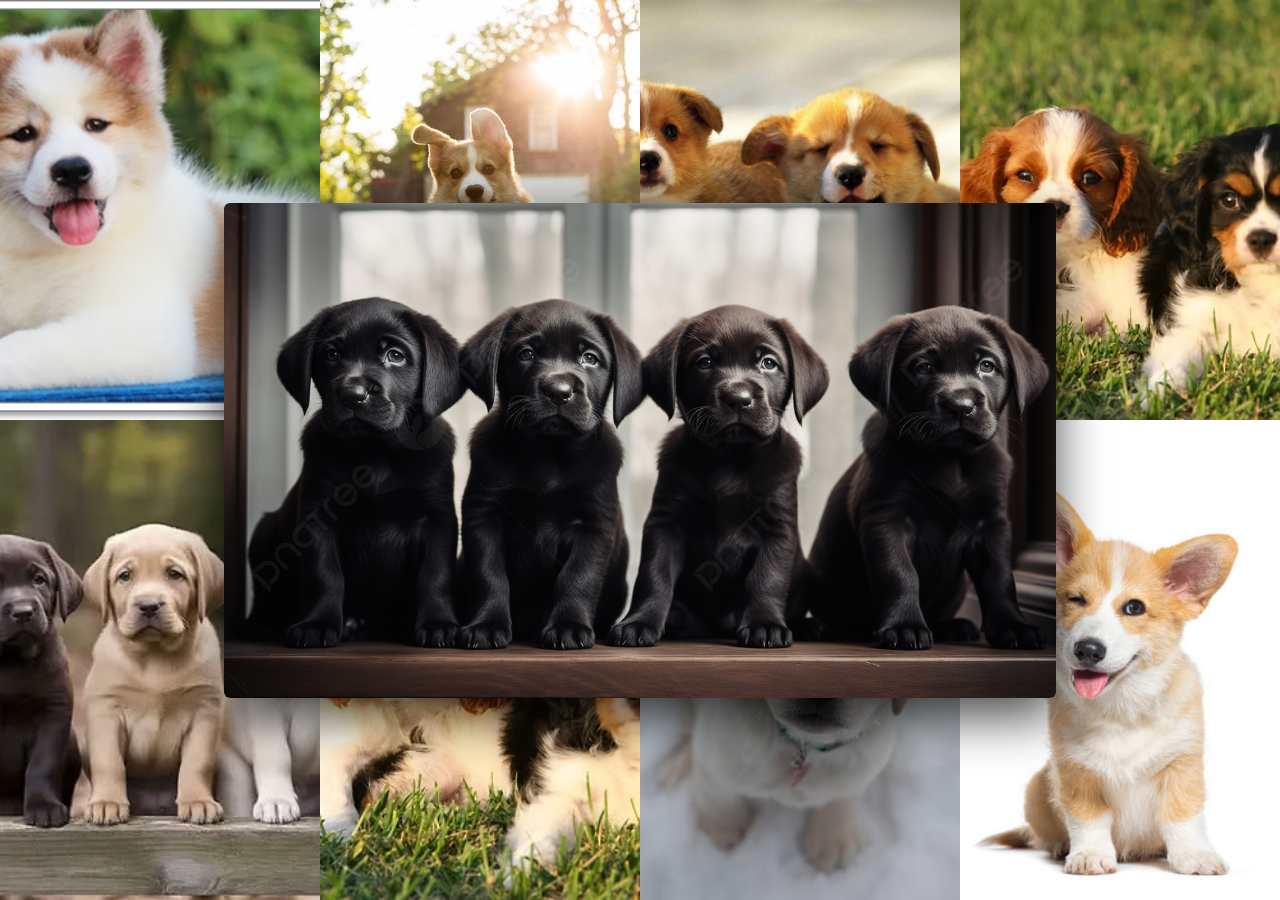
<file: L4_68026233/L4_68026233.html>
<!DOCTYPE html>
<html lang="en">
<head>
    <meta charset="UTF-8">
    <title>Gallery</title>
    <link rel="stylesheet" href="style.css">
</head>
<body>

    <div class="background">
        <img src="data_342.jpg" onclick="changeImage(this)">
        <img src="936113ffccaec20dd4fc92837d556fb7.jpg" onclick="changeImage(this)">
        <img src="9939.jpg" onclick="changeImage(this)">
        <img src="2cc7a8_535ba26044854a65958b00f6af34677c~mv2.avif"
     onclick="changeImage(this)">
     <img src="pngtree-labrador-retriever-image-of-7-jpg-lab-puppies-image_2911003.jpg"
     onclick="changeImage(this)">
        <img src="2cc7a8_535ba26044854a65958b00f6af34677c~mv2.avif" onclick="changeImage(this)">
        <img src="portrait-puppy-sitting-snow_1048944-1730213.avif" onclick="changeImage(this)">
        <img src="istockphoto-1482199015-612x612.jpg" onclick="changeImage(this)">
    </div>
    
    <div class="main">
        <img id="bigImage" src="pngtree-four-black-puppies-sitting-next-to-a-window-picture-image_2735014.jpg">
    </div>
    

<script src="script.js"></script>
</body>
</html>
</file>
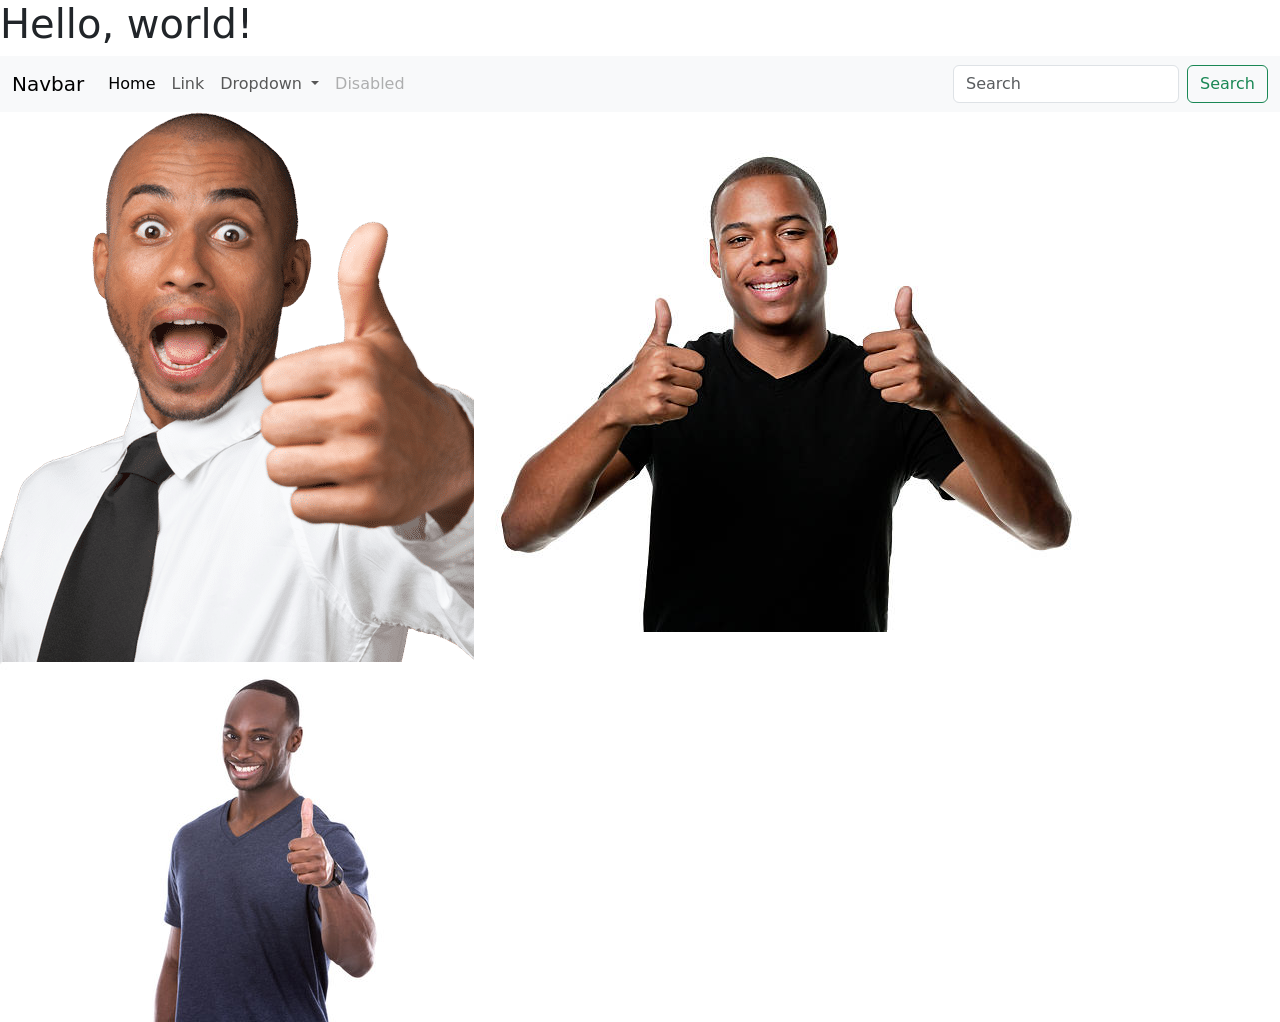
<file: Lab2/L2_68026233 Perapat Wanna 001.html>
<!doctype html>
<html lang="en">
  <head>
    <meta charset="utf-8">
    <meta name="viewport" content="width=device-width, initial-scale=1">
    <title>Bootstrap demo</title>
    <link href="https://cdn.jsdelivr.net/npm/bootstrap@5.3.8/dist/css/bootstrap.min.css" rel="stylesheet" integrity="sha384-sRIl4kxILFvY47J16cr9ZwB07vP4J8+LH7qKQnuqkuIAvNWLzeN8tE5YBujZqJLB" crossorigin="anonymous">
  </head>
  <body>
    <h1>Hello, world!</h1>
    <script src="https://cdn.jsdelivr.net/npm/bootstrap@5.3.8/dist/js/bootstrap.bundle.min.js" integrity="sha384-FKyoEForCGlyvwx9Hj09JcYn3nv7wiPVlz7YYwJrWVcXK/BmnVDxM+D2scQbITxI" crossorigin="anonymous"></script>
    <!-- สร้างเมนู -->
    <nav class="navbar navbar-expand-lg bg-body-tertiary">
  <div class="container-fluid">
    <a class="navbar-brand" href="#">Navbar</a>
    <button class="navbar-toggler" type="button" data-bs-toggle="collapse" data-bs-target="#navbarSupportedContent" aria-controls="navbarSupportedContent" aria-expanded="false" aria-label="Toggle navigation">
      <span class="navbar-toggler-icon"></span>
    </button>
    <div class="collapse navbar-collapse" id="navbarSupportedContent">
      <ul class="navbar-nav me-auto mb-2 mb-lg-0">
        <li class="nav-item">
          <a class="nav-link active" aria-current="page" href="#">Home</a>
        </li>
        <li class="nav-item">
          <a class="nav-link" href="#">Link</a>
        </li>
        <li class="nav-item dropdown">
          <a class="nav-link dropdown-toggle" href="#" role="button" data-bs-toggle="dropdown" aria-expanded="false">
            Dropdown
          </a>
          <ul class="dropdown-menu">
            <li><a class="dropdown-item" href="#">Action</a></li>
            <li><a class="dropdown-item" href="#">Another action</a></li>
            <li><hr class="dropdown-divider"></li>
            <li><a class="dropdown-item" href="#">Something else here</a></li>
          </ul>
        </li>
        <li class="nav-item">
          <a class="nav-link disabled" aria-disabled="true">Disabled</a>
        </li>
      </ul>
      <form class="d-flex" role="search">
        <input class="form-control me-2" type="search" placeholder="Search" aria-label="Search"/>
        <button class="btn btn-outline-success" type="submit">Search</button>
      </form>
    </div>
  </div>
</nav>
<!-- image -->
  <img src="thumbnail_large-1.jpg" class=img-fluid>
  <img src="istockphoto-183279907-612x612.jpg" class=img-fluid>
  <img src="360_F_102067027_5Qvkx0MEFrZHzTZiGPYfWAHCdsRuo5qk.jpg" class=img-fluid>
  <style>
    image {
      display: flex;
      gap: 10px;
    }

    image {
      width: 500;
      height: 500;
     object-fit: cover; 
      border-radius: 8px;
    }
  </style>
  </div>
 </div>
  </body>
</html>
</file>
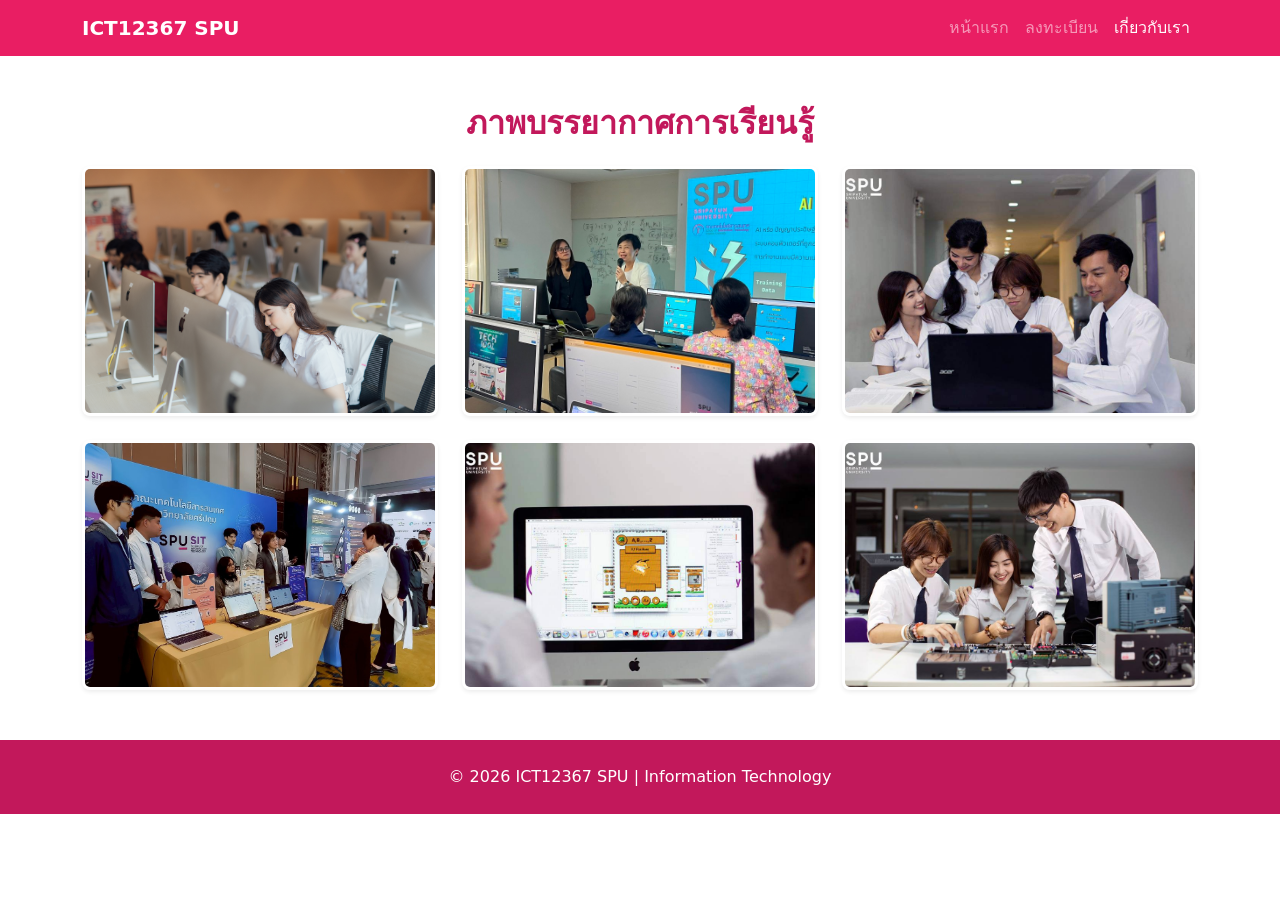
<file: Lab8_68026233/about.html>
<!DOCTYPE html>
<html lang="th">
<head>
    <meta charset="UTF-8">
    <meta name="viewport" content="width=device-width, initial-scale=1.0">
    <title>กิจกรรม - ICT12367 SPU</title>
    <link href="https://cdn.jsdelivr.net/npm/bootstrap@5.3.0/dist/css/bootstrap.min.css" rel="stylesheet">
    <style>
        :root { --spu-pink: #e91e63; --spu-dark-pink: #c2185b; }
        .navbar { background-color: var(--spu-pink) !important; }
        .img-gallery { transition: transform 0.3s; cursor: pointer; border: 3px solid transparent; width: 100%; height: 250px; object-fit: cover; }
        .img-gallery:hover { transform: scale(1.05); border-color: var(--spu-pink); }
        footer { background: var(--spu-dark-pink); color: white; padding: 25px 0; text-align: center; margin-top: 50px; }
    </style>
</head>
<body>
    <nav class="navbar navbar-expand-lg navbar-dark sticky-top">
        <div class="container">
            <a class="navbar-brand fw-bold" href="index.html">ICT12367 SPU</a>
            <div class="navbar-nav ms-auto">
                <a class="nav-link" href="index.html">หน้าแรก</a>
                <a class="nav-link" href="form.html">ลงทะเบียน</a>
                <a class="nav-link active" href="about.html">เกี่ยวกับเรา</a>
            </div>
        </div>
    </nav>

    <div class="container my-5 text-center">
        <h2 class="fw-bold mb-4" style="color: var(--spu-dark-pink)">ภาพบรรยากาศการเรียนรู้</h2>
        <div class="row g-4">
            <div class="col-md-4"><img src="img/RONN2837-1.jpg" class="img-fluid rounded-3 img-gallery shadow-sm"></div>
            <div class="col-md-4"><img src="img/420146084_852242286698481_3606727166293241511_n-910b72f5.jpg" class="img-fluid rounded-3 img-gallery shadow-sm"></div>
            <div class="col-md-4"><img src="img/201610201024401PptQHT.jpg" class="img-fluid rounded-3 img-gallery shadow-sm"></div>
            <div class="col-md-4"><img src="img/ภาพข่าวประชาสัมพันธ์-2-1024x768.jpg" class="img-fluid rounded-3 img-gallery shadow-sm"></div>
            <div class="col-md-4"><img src="img/20161020110920c9SBqfw.jpg" class="img-fluid rounded-3 img-gallery shadow-sm"></div>
            <div class="col-md-4"><img src="img/20161004113240QCUwPRU.jpg" class="img-fluid rounded-3 img-gallery shadow-sm"></div>
        </div>
    </div>
    <footer>© 2026 ICT12367 SPU | Information Technology</footer>
</body>
</html>
</file>
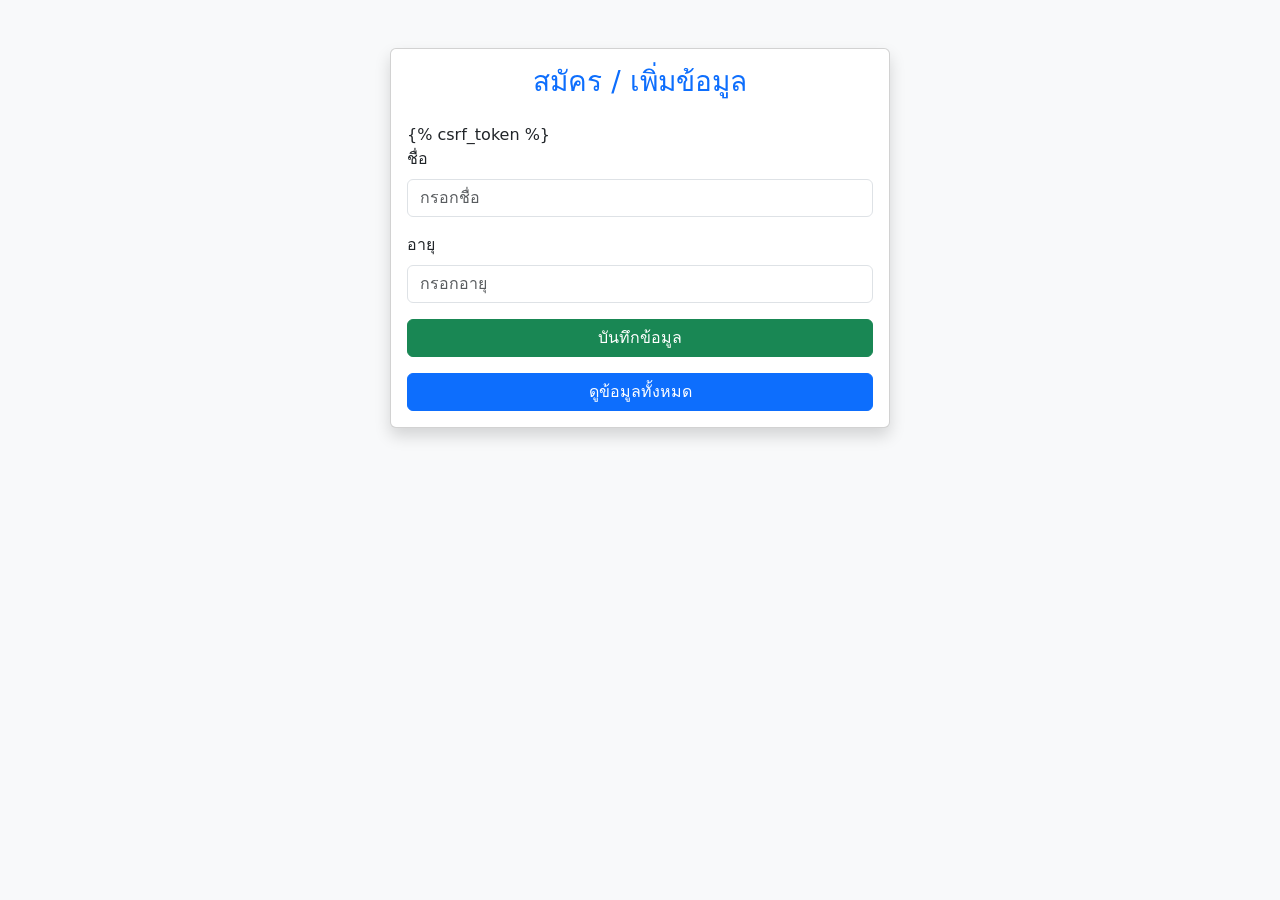
<file: L10/myproject/myapp/templates/add.html>
<!DOCTYPE html>
<html lang="th">
<head>
    <meta charset="UTF-8">
    <title>สมัคร</title>

    <!-- Bootstrap -->
    <link href="https://cdn.jsdelivr.net/npm/bootstrap@5.3.0/dist/css/bootstrap.min.css" rel="stylesheet">
</head>

<body style="background-color: #f8f9fa;">

<div class="container mt-5">

    <div class="card shadow mx-auto" style="max-width: 500px;">
        <div class="card-body">

            <h3 class="text-center mb-4 text-primary">
                สมัคร / เพิ่มข้อมูล
            </h3>

            <form method="POST">
                {% csrf_token %}

                <div class="mb-3">
                    <label class="form-label">ชื่อ</label>
                    <input type="text" name="name" class="form-control" placeholder="กรอกชื่อ" required>
                </div>

                <div class="mb-3">
                    <label class="form-label">อายุ</label>
                    <input type="number" name="age" class="form-control" placeholder="กรอกอายุ" required>
                </div>

                <button type="submit" class="btn btn-success w-100">
                    บันทึกข้อมูล
                </button>
            </form>

            <div class="text-center mt-3">
                <a href="/list" class="btn btn-primary w-100">
                    ดูข้อมูลทั้งหมด
                </a>
            </div>

        </div>
    </div>

</div>

</body>
</html>
</file>
<file: L4_68026233/style.css>
* {
    margin: 0;
    padding: 0;
    box-sizing: border-box;
}


html, body {
    width: 100%;
    height: 100%;
}

body {
    overflow: hidden;
}

/* รูปเล็ก */
.background {
    position: fixed;
    inset: 0;
    display: grid;
    grid-template-columns: repeat(4, 1fr);
    grid-template-rows: repeat(2, 1fr);
    width: 100vw;
    height: 100vh;
    z-index: 1;
}


.background img {
    width: 100%;
    height: 100%;
    object-fit: cover;
    display: block;
    cursor: pointer;
}

/* กล่องรูปใหญ่ */
.main {
    position: fixed;
    inset: 0;
    display: flex;
    justify-content: center;
    align-items: center;
    z-index: 2;
    pointer-events: none;
}

/* รูปใหญ่ */
.main img {
    width: 65%;
    max-width: 900px;
    height: 55%;
    object-fit: cover;
    border-radius: 6px;
    box-shadow: 0 20px 50px rgba(0,0,0,0.7);
    pointer-events: auto;
}
</file>
